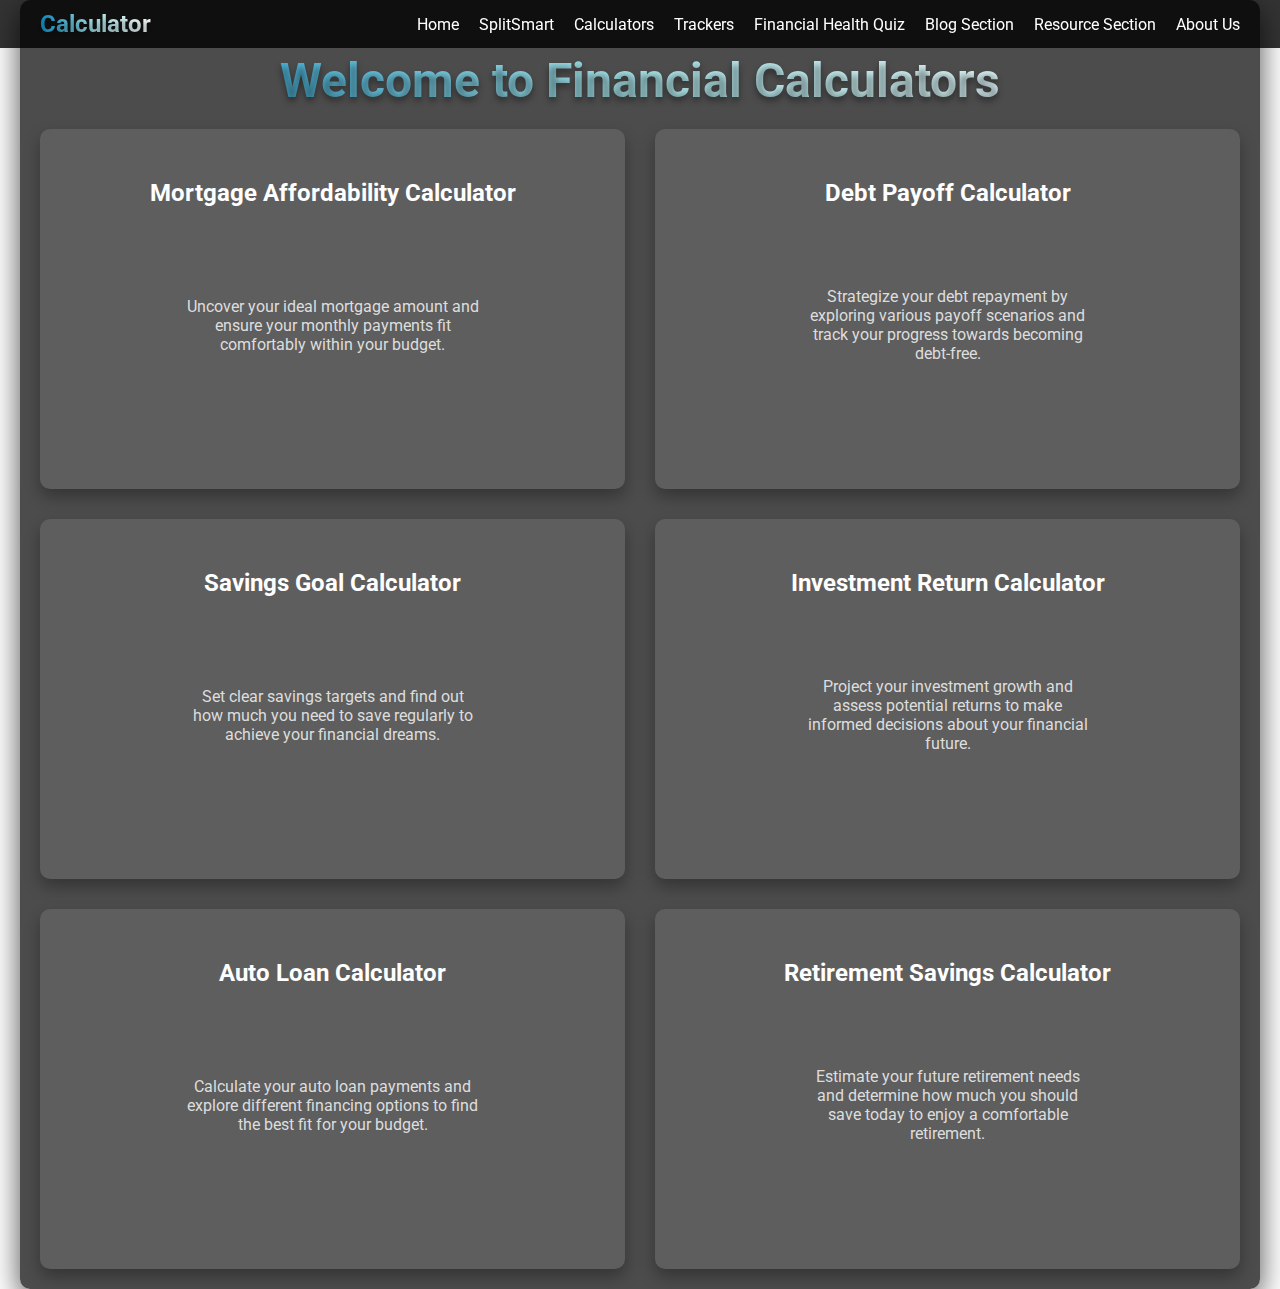
<file: index.html>
<!DOCTYPE html>
<html lang="en">
<head>
    <meta charset="UTF-8">
    <meta name="viewport" content="width=device-width, initial-scale=1.0">
    <title>Financial Calculators</title>
    <link rel="stylesheet" href="styles.css">
    <link rel="stylesheet" href="navbar.css">
</head>
<body>
    <!-- Navbar -->
    <nav class="navbar">
        <div class="navbar-container">
            <div class="navbar-left">
                <h1 class="navbar-brand">Calculator</h1>
            </div>
            <div class="navbar-right">
                <ul class="navbar-menu">
                    <li><a href="https://capify.vercel.app/">Home</a></li>
            <li><a href="https://group-finance-manager.vercel.app/login">SplitSmart</a></li>
            <li><a href="https://financial-calculators-seven.vercel.app/">Calculators</a></li>
            <li class="dropdown">
                <a href="#" id="navbarDropdown" class="dropdown-toggle">Trackers</a>
                <div class="dropdown-content" aria-labelledby="navbarDropdown">
                    <a id="" class="dropdown-item" href="https://balance-tracker-ashy.vercel.app/">Balance Tracker</a>
                    <a id="" class="dropdown-item" href="https://budget-tracker-k8yo.vercel.app/">Budget Tracker</a>
                </div>
            </li>
            <li><a href="https://financial-health-quiz.vercel.app/">Financial Health Quiz</a></li>
            <li><a href="https://blogs-section-three.vercel.app/">Blog Section</a></li>
            <li><a href="https://resources-section.vercel.app/">Resource Section</a></li>
            <li><a href="https://capify.vercel.app/#about">About Us</a></li>
                </ul>
                <div class="navbar-hamburger">
                    <span></span>
                    <span></span>
                    <span></span>
                </div>
            </div>
        </div>
    </nav>

    <div class="container">
        <h1>Welcome to Financial Calculators</h1>
        <div class="calculator-grid">
            <div class="calculator-card">
                <a href="./mortgage_calculator.html">
                    <h2>Mortgage Affordability Calculator</h2>
                    <p>Uncover your ideal mortgage amount and ensure your monthly payments fit comfortably within your budget.</p>
                </a>
            </div>
            <div class="calculator-card">
                <a href="./debt_calculator.html">
                    <h2>Debt Payoff Calculator</h2>
                    <p>Strategize your debt repayment by exploring various payoff scenarios and track your progress towards becoming debt-free.</p>
                </a>
            </div>
            <div class="calculator-card">
                <a href="./savings-goal-calculator.html">
                    <h2>Savings Goal Calculator</h2>
                    <p>Set clear savings targets and find out how much you need to save regularly to achieve your financial dreams.</p>
                </a>
            </div>
            <div class="calculator-card">
                <a href="./investment-return-calculator.html">
                    <h2>Investment Return Calculator</h2>
                    <p>Project your investment growth and assess potential returns to make informed decisions about your financial future.</p>
                </a>
            </div>
            <div class="calculator-card">
                <a href="./auto-loan-calculator.html">
                    <h2>Auto Loan Calculator</h2>
                    <p>Calculate your auto loan payments and explore different financing options to find the best fit for your budget.</p>
                </a>
            </div>
            <div class="calculator-card">
                <a href="./retirement-savings-calculator.html">
                    <h2>Retirement Savings Calculator</h2>
                    <p>Estimate your future retirement needs and determine how much you should save today to enjoy a comfortable retirement.</p>
                </a>
            </div>
        </div>
    </div>

    <script src="navbar.js"></script>
</body>
</html>
</file>
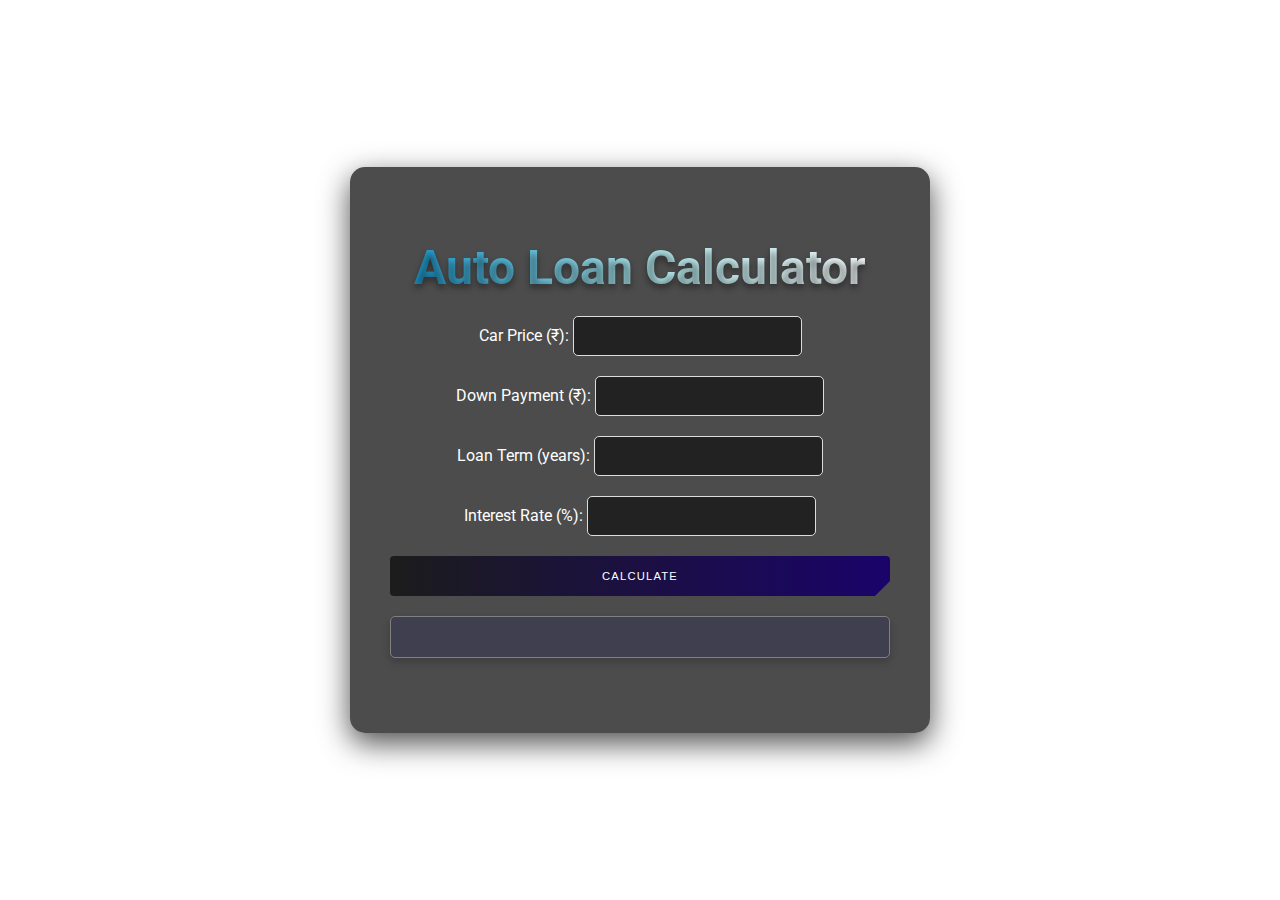
<file: auto-loan-calculator.html>
<!DOCTYPE html>
<html lang="en">
<head>
    <meta charset="UTF-8">
    <meta name="viewport" content="width=device-width, initial-scale=1.0">
    <title>Auto Loan Calculator</title>
    <link rel="stylesheet" href="Calculator_Styles.css">
</head>
<body>
    <div class="calculator-container">
        <h1>Auto Loan Calculator</h1>
        <form id="auto-loan-form" class="calculator-form">
            <div class="form-group">
                <label for="car-price">Car Price (₹):</label>
                <input type="number" id="car-price" class="input-field" required>
            </div>
            <div class="form-group">
                <label for="down-payment">Down Payment (₹):</label>
                <input type="number" id="down-payment" class="input-field" required>
            </div>
            <div class="form-group">
                <label for="loan-term">Loan Term (years):</label>
                <input type="number" id="loan-term" class="input-field" required>
            </div>
            <div class="form-group">
                <label for="interest-rate">Interest Rate (%):</label>
                <input type="number" id="interest-rate" class="input-field" step="0.1" required>
            </div>
            <button type="submit" class="calculate-button">Calculate</button>
        </form>
        <div id="result" class="result-display"></div>
    </div>
    <script src="auto-loan-calculator.js"></script>
</body>
</html>
</file>
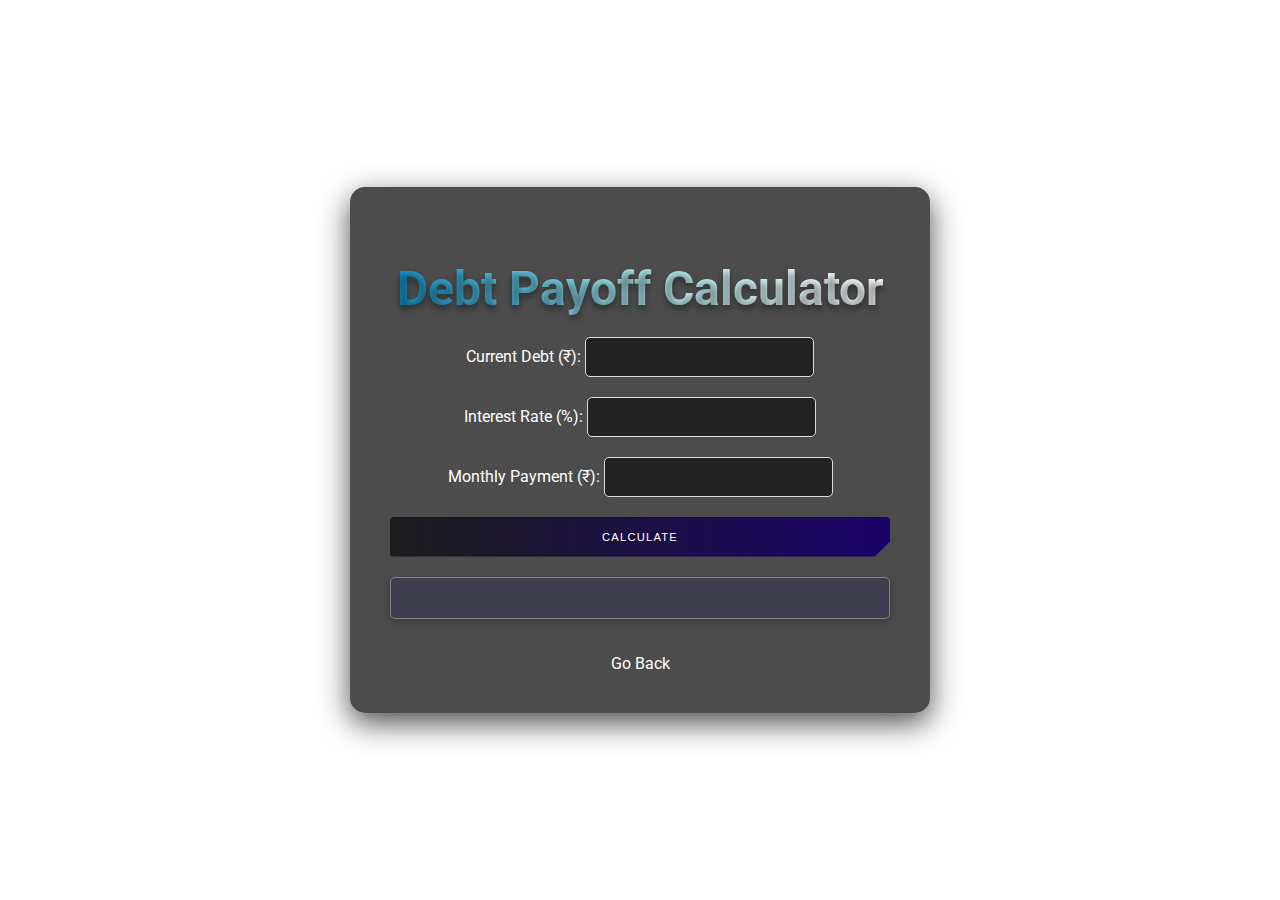
<file: debt_calculator.html>
<!DOCTYPE html>
<html lang="en">
<head>
    <meta charset="UTF-8">
    <meta name="viewport" content="width=device-width, initial-scale=1.0">
    <title>Debt Payoff Calculator</title>
    <link rel="stylesheet" href="Calculator_Styles.css">
</head>
<body>
    <div class="calculator-container">
        <h1>Debt Payoff Calculator</h1>
        <form id="debt-form" class="calculator-form">
            <div class="form-group">
                <label for="current-debt">Current Debt (₹):</label>
                <input type="number" id="current-debt" class="input-field" required>
            </div>
            <div class="form-group">
                <label for="interest-rate">Interest Rate (%):</label>
                <input type="number" id="interest-rate" class="input-field" step="0.01" required>
            </div>
            <div class="form-group">
                <label for="monthly-payment">Monthly Payment (₹):</label>
                <input type="number" id="monthly-payment" class="input-field" required>
            </div>
            <button type="button" class="calculate-button" onclick="calculateDebtPayoff()">Calculate</button>
        </form>
        <div id="result" class="result-display"></div>
        <a href="index.html" class="back-link">Go Back</a>
    </div>
    <script src="debt_calculator.js"></script>
</body>
</html>
</file>
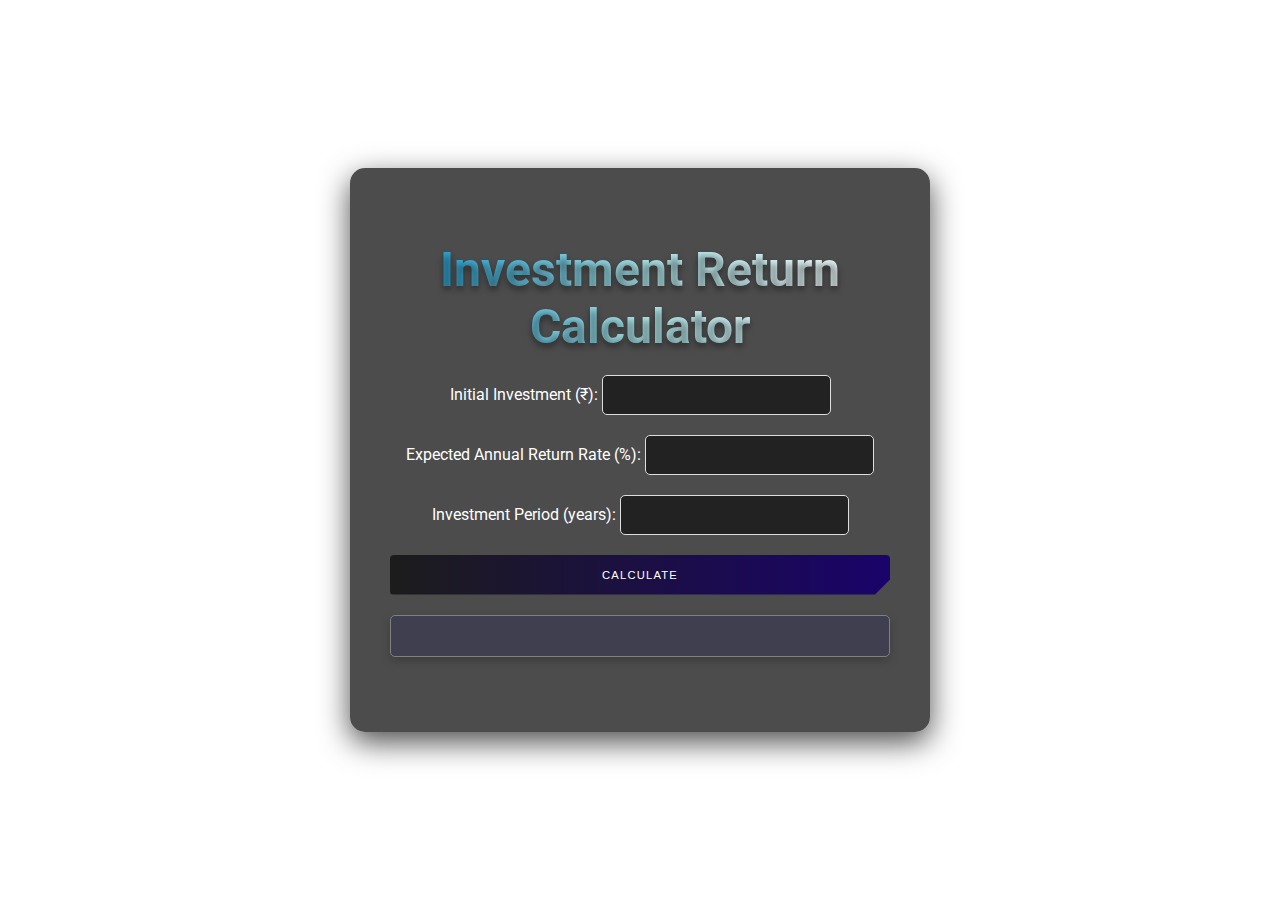
<file: investment-return-calculator.html>
<!DOCTYPE html>
<html lang="en">
<head>
    <meta charset="UTF-8">
    <meta name="viewport" content="width=device-width, initial-scale=1.0">
    <title>Investment Return Calculator</title>
    <link rel="stylesheet" href="Calculator_Styles.css">
</head>
<body>
    <div class="calculator-container">
        <h1>Investment Return Calculator</h1>
        <form id="investment-form" class="calculator-form">
            <div class="form-group">
                <label for="initial-investment">Initial Investment (₹):</label>
                <input type="number" id="initial-investment" class="input-field" required>
            </div>
            <div class="form-group">
                <label for="annual-return">Expected Annual Return Rate (%):</label>
                <input type="number" id="annual-return" class="input-field" step="0.1" required>
            </div>
            <div class="form-group">
                <label for="investment-period">Investment Period (years):</label>
                <input type="number" id="investment-period" class="input-field" required>
            </div>
            <button type="submit" class="calculate-button">Calculate</button>
        </form>
        <div id="result" class="result-display"></div>
    </div>
    <script src="investment-return-calculator.js"></script>
</body>
</html>
</file>
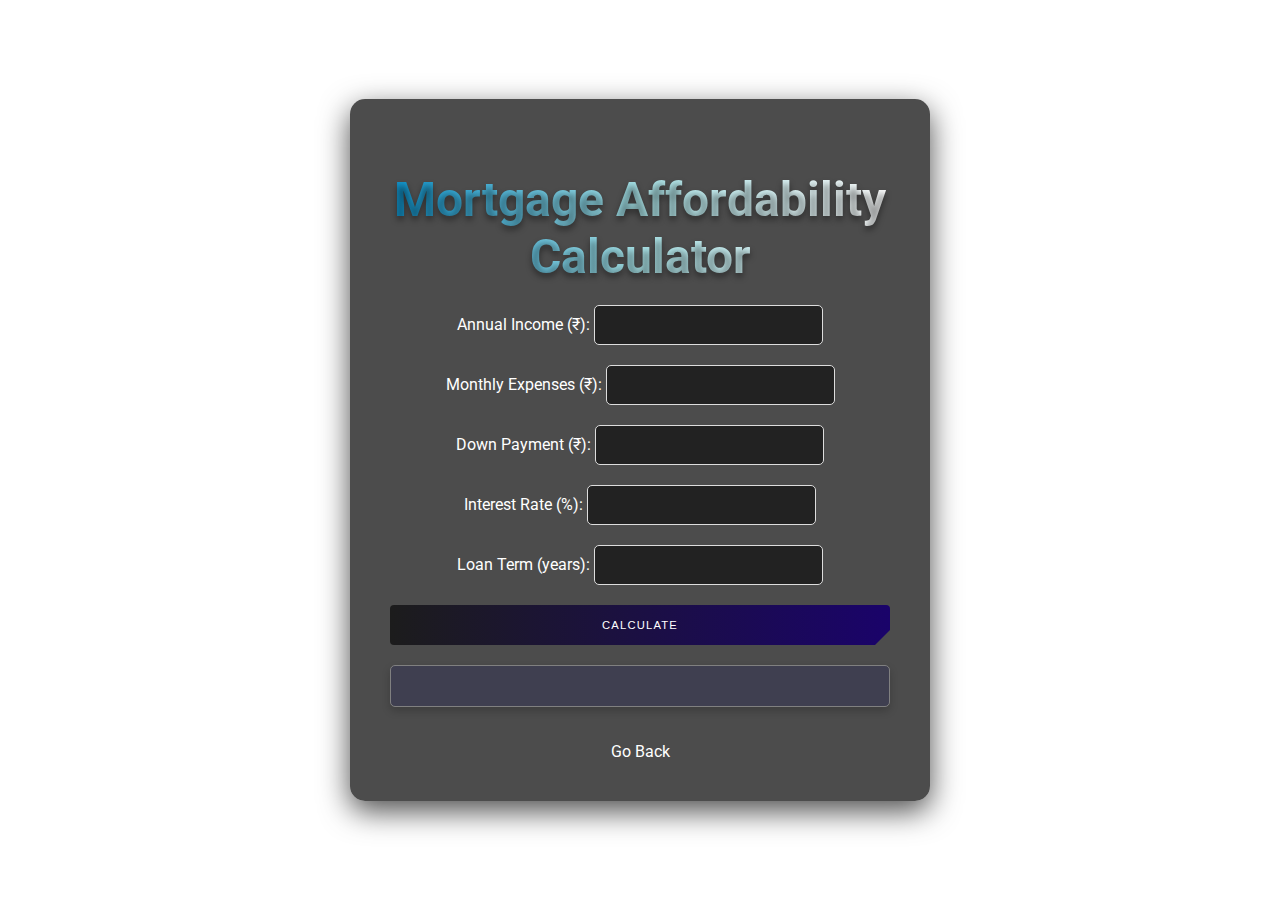
<file: mortgage_calculator.html>
<!DOCTYPE html>
<html lang="en">
<head>
    <meta charset="UTF-8">
    <meta name="viewport" content="width=device-width, initial-scale=1.0">
    <title>Mortgage Affordability Calculator</title>
    <link rel="stylesheet" href="Calculator_Styles.css">
    

</head>
<body>
    <div class="calculator-container">
        <h1>Mortgage Affordability Calculator</h1>
        <form id="mortgage-form" class="calculator-form">
            <div class="form-group">
                <label for="income">Annual Income (₹):</label>
                <input type="number" id="income" class="input-field" required>
            </div>
            <div class="form-group">
                <label for="expenses">Monthly Expenses (₹):</label>
                <input type="number" id="expenses" class="input-field" required>
            </div>
            <div class="form-group">
                <label for="down-payment">Down Payment (₹):</label>
                <input type="number" id="down-payment" class="input-field" required>
            </div>
            <div class="form-group">
                <label for="interest-rate">Interest Rate (%):</label>
                <input type="number" id="interest-rate" class="input-field" step="0.01" required>
            </div>
            <div class="form-group">
                <label for="loan-term">Loan Term (years):</label>
                <input type="number" id="loan-term" class="input-field" required>
            </div>
            <button type="button" class="calculate-button" onclick="calculateMortgage()">Calculate</button>
        </form>
        <div id="result" class="result-display" ></div>
        <a href="index.html" class="back-link">Go Back</a>
    </div>
    <script src="mortgage_calculator.js"></script>
</body>
</html>
</file>
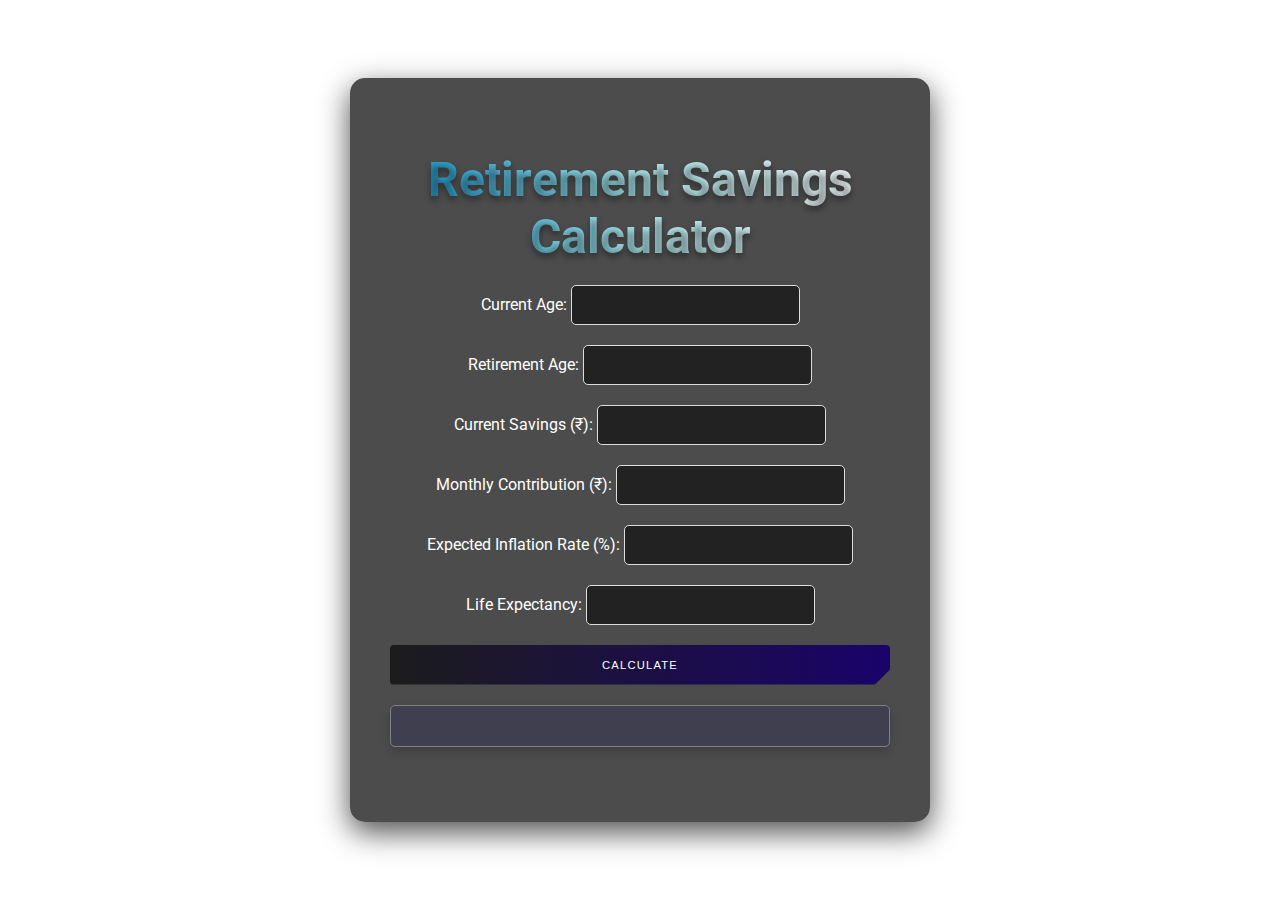
<file: retirement-savings-calculator.html>
<!DOCTYPE html>
<html lang="en">
<head>
    <meta charset="UTF-8">
    <meta name="viewport" content="width=device-width, initial-scale=1.0">
    <title>Retirement Savings Calculator</title>
    <link rel="stylesheet" href="Calculator_Styles.css">
</head>
<body>
    <div class="calculator-container">
        <h1>Retirement Savings Calculator</h1>
        <form id="retirement-form" class="calculator-form">
            <div class="form-group">
                <label for="current-age">Current Age:</label>
                <input type="number" id="current-age" class="input-field" required>
            </div>
            <div class="form-group">
                <label for="retirement-age">Retirement Age:</label>
                <input type="number" id="retirement-age" class="input-field" required>
            </div>
            <div class="form-group">
                <label for="current-savings">Current Savings (₹):</label>
                <input type="number" id="current-savings" class="input-field" required>
            </div>
            <div class="form-group">
                <label for="monthly-contribution">Monthly Contribution (₹):</label>
                <input type="number" id="monthly-contribution" class="input-field" required>
            </div>
            <div class="form-group">
                <label for="inflation-rate">Expected Inflation Rate (%):</label>
                <input type="number" id="inflation-rate" class="input-field" step="0.1" required>
            </div>
            <div class="form-group">
                <label for="life-expectancy">Life Expectancy:</label>
                <input type="number" id="life-expectancy" class="input-field" required>
            </div>
            <button type="submit" class="calculate-button">Calculate</button>
        </form>
        <div id="result" class="result-display"></div>
    </div>
    <script src="retirement-savings-calculator.js"></script>
</body>
</html>
</file>
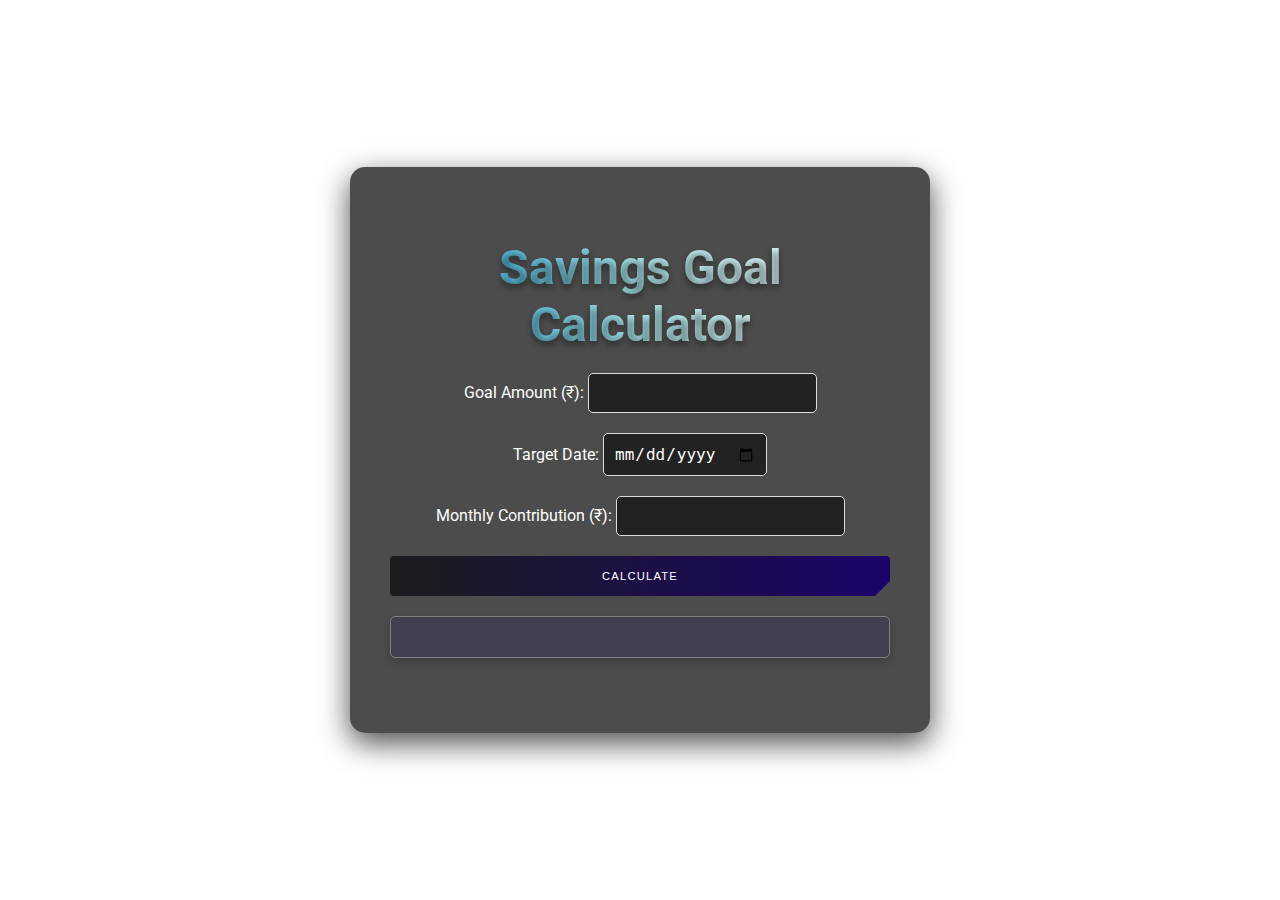
<file: savings-goal-calculator.html>
<!DOCTYPE html>
<html lang="en">
<head>
    <meta charset="UTF-8">
    <meta name="viewport" content="width=device-width, initial-scale=1.0">
    <title>Savings Goal Calculator</title>
    <link rel="stylesheet" href="Calculator_Styles.css">
</head>
<body>
    <div class="calculator-container">
        <h1>Savings Goal Calculator</h1>
        <form id="savings-form" class="calculator-form">
            <div class="form-group">
                <label for="goal-amount">Goal Amount (₹):</label>
                <input type="number" id="goal-amount" class="input-field" required>
            </div>
            <div class="form-group">
                <label for="target-date">Target Date:</label>
                <input type="date" id="target-date" class="input-field" required>
            </div>
            <div class="form-group">
                <label for="monthly-contribution">Monthly Contribution (₹):</label>
                <input type="number" id="monthly-contribution" class="input-field" required>
            </div>
            <button type="submit" class="calculate-button">Calculate</button>
        </form>
        <div id="result" class="result-display"></div>
    </div>
    <script src="savings-goal-calculator.js"></script>
</body>
</html>
</file>
<file: styles.css>
@import url('https://fonts.googleapis.com/css2?family=Roboto:wght@400;700&display=swap');

body {
  font-family: 'Roboto', sans-serif;
  margin: 0;
  padding: 0;
  box-sizing: border-box;
  background:  url('https://img.freepik.com/free-vector/black-faded-gradient-background-vector-with-blue-border_53876-125750.jpg') no-repeat center center fixed;
  background-size: cover;
  color: #fff;
  min-height: 100vh;
  display: flex;
  justify-content: center;
  align-items: center;
}

.container {
  text-align: center;
  padding: 20px;
  background: rgba(0, 0, 0, 0.7);
  border-radius: 10px;
  max-width: 1200px;
  width: 100%;
  box-shadow: 0 10px 30px rgba(0, 0, 0, 0.7);
}

h1 {
  font-size: 2.5rem;
  margin-bottom: 20px;
  color: #dde3e5;
  text-shadow: 0 4px 6px rgba(0, 0, 0, 0.4);
  font-size: 3rem;
            font-weight: bold;
            background: linear-gradient(to right, #0d90c8, #a9e3e7,#fcfcfc);
            -webkit-background-clip: text;
            -webkit-text-fill-color: transparent;
            background-clip: text;
            color: transparent;
}

.calculator-grid {
  display: grid;
  grid-template-columns: repeat(2, 1fr);
  gap: 30px;
}

.calculator-card {
  background: rgba(255, 255, 255, 0.1);
  padding: 30px;
  border-radius: 10px;
  box-shadow: 0 8px 16px rgba(0, 0, 0, 0.3);
  transition: transform 0.2s ease, box-shadow 0.2s ease;
  cursor: pointer;
  position: relative;
  height: 300px;
}

.calculator-card:hover {
  transform: translateY(-10px);
  box-shadow: 0 12px 20px rgba(0, 0, 0, 0.5);
}

.calculator-card h2 {
  color: #fff;
  font-size: 1.5rem;
  margin-bottom: 10px;
  text-align: center;
}

.calculator-card p {
  color: #ddd;
  font-size: 1rem;
  margin-bottom: 0;
  text-align: center;
  position: absolute;
  top: 50%;
  left: 50%;
  transform: translate(-50%, -50%);
}

.calculator-card .wave {
  position: absolute;
  bottom: 0;
  left: 50%;
  width: 100%;
  height: 50px;
  background: linear-gradient(45deg, #61dafb, #21a1f1, #61dafb);
  background-size: 200% 200%;
  animation: waveAnimation 5s linear infinite;
  border-radius: 0 0 10px 10px;
}

@keyframes waveAnimation {
  0% {
    background-position: 0% 50%;
  }
  50% {
    background-position: 100% 50%;
  }
  100% {
    background-position: 0% 50%;
  }
}

.calculator-card a {
  color: inherit;
  text-decoration: none;
  display: block;
}

/* Only make changes for screens below 1024px */
@media (max-width: 1024px) {
  .calculator-grid {
    grid-template-columns: 1fr;
  }

  .calculator-card {
    height: auto;
  }

  .calculator-card h2 {
    font-size: 1.4rem;
  }

  .calculator-card p {
    font-size: 1rem;
  }
}

/* Specific adjustments for tablets and mobile devices */
@media (max-width: 768px) {
  h1 {
    font-size: 2rem;
  }

  .calculator-card {
    padding: 20px;
    height: auto;
  }

  .calculator-card h2 {
    font-size: 1.3rem;
    margin-bottom: 15px;
  }

  .calculator-card p {
    font-size: 0.9rem;
    position: static;
    transform: none;
    text-align: center;
  }

  .calculator-card .wave {
    height: 40px;
  }
}

@media (max-width: 480px) {
  h1 {
    font-size: 1.8rem;
    margin-bottom: 15px;
  }

  .calculator-card {
    padding: 15px;
  }

  .calculator-card h2 {
    font-size: 1.2rem;
  }

  .calculator-card p {
    font-size: 0.8rem;
  }

  .calculator-card .wave {
    height: 30px;
  }
}
</file>
<file: navbar.css>
/* Navbar Styling */
.navbar {
    position: fixed;
    top: 0;
    width: 100%;
    background: rgba(0, 0, 0, 0.8);
    padding: 10px 20px;
    display: flex;
    justify-content: space-between;
    align-items: center;
    z-index: 1000;
}

.navbar-container {
    width: 100%;
    max-width: 1200px;
    margin: 0 auto;
    display: flex;
    justify-content: space-between;
    align-items: center;
}

.navbar-brand {
    padding-left: 3.%;
    color: #bac0c2;
    font-size: 1.5rem;
    margin: 0;
}

.navbar-menu {
    display: flex;
    list-style: none;
    margin: 0;
    padding: 0;
}

.navbar-menu li {
    margin-left: 20px;
}

.navbar-menu a {
    color: #fff;
    text-decoration: none;
    font-size: 1rem;
    transition: color 0.3s ease;
}

.navbar-menu a:hover {
    color: #61dafb;
}

/* Dropdown Menu */
.dropdown {
    position: relative;
}

.dropdown-content {
    display: none;
    position: absolute;
    top: 100%;
    left: 0;
    background: rgba(0, 0, 0, 0.8);
    min-width: 150px;
    box-shadow: 0 8px 16px rgba(0, 0, 0, 0.7);
    z-index: 1;
    border-radius: 5px;
}

.dropdown-content a {
    color: #fff;
    padding: 10px 15px;
    display: block;
    text-decoration: none;
    font-size: 1rem;
}

.dropdown-content a:hover {
    background: #496067;
}

.dropdown:hover .dropdown-content {
    display: block;
}

/* Hamburger Menu for Small Screens */
.navbar-hamburger {
    display: none;
    flex-direction: column;
    cursor: pointer;
    
}

.navbar-hamburger span {
    background: #fff;
    width: 25px;
    height: 3px;
    margin: 4px 0;
    transition: all 0.3s ease;
    
}

@media (max-width: 768px) {
    .navbar-menu {
        display: none;
        position: absolute;
        top: 60px;
        right: 0;
        background: rgba(0, 0, 0, 0.9);
        flex-direction: column;
        width: 100%;
        max-width: 200px;
        padding: 10px;
        box-shadow: 0 8px 16px rgba(0, 0, 0, 0.7);
    }

    .navbar-menu li {
        margin-left: 0;
        margin-bottom: 10px;
    }

    .navbar-hamburger {
        display: flex;
    }

    .navbar-hamburger.active span:nth-child(1) {
        transform: translateY(7px) rotate(45deg);
    }

    .navbar-hamburger.active span:nth-child(2) {
        opacity: 0;
    }

    .navbar-hamburger.active span:nth-child(3) {
        transform: translateY(-7px) rotate(-45deg);
    }

    .navbar-menu.show {
        display: flex;
    }
}
</file>
<file: Calculator_Styles.css>
@import url('https://fonts.googleapis.com/css2?family=Roboto:wght@400;700&display=swap');

body {
    font-family: 'Roboto', sans-serif;
    margin: 0;
    padding: 0;
    box-sizing: border-box;
    background: url('https://img.freepik.com/free-vector/black-faded-gradient-background-vector-with-blue-border_53876-125750.jpg') no-repeat center center fixed;
    background-size: cover;
    color: #fff;
    display: flex;
    justify-content: center;
    align-items: center;
    min-height: 100vh;
}

.calculator-container {
    background: rgba(0, 0, 0, 0.7);
    padding: 40px;
    border-radius: 15px;
    box-shadow: 0 10px 30px rgba(0, 0, 0, 0.7);
    max-width: 500px;
    width: 90%;
    text-align: center;
    animation: fadeIn 1.5s ease-in-out;
}

h1 {
    font-size: 2.5rem;
    margin-bottom: 20px;
    text-shadow: 0 4px 6px rgba(0, 0, 0, 0.4);
    font-size: 3rem;
            font-weight: bold;
            background: linear-gradient(to right, #0d90c8, #a9e3e7,#fcfcfc);
            -webkit-background-clip: text;
            -webkit-text-fill-color: transparent;
            background-clip: text;
            color: transparent;
}

.calculator-form {
    display: flex;
    flex-direction: column;
}

.label {
    text-align: left;
    margin-bottom: 10px;
}

.input-field {
    padding: 10px;
    margin-bottom: 20px;
    border-radius: 5px;
    border: 1px solid #ddd;
    font-size: 1rem;
    background-color: #222;
    color: #fff;
}

.input-field:focus {
    border-color: #61dafb;
    outline: none;
}

/* From Uiverse.io by niat786 */ 
.calculate-button {
    border-radius: .25rem;
    text-transform: uppercase;
    font-style: normal;
    font-weight: 400;
    padding-left: 25px;
    padding-right: 25px;
    color: #fff;
    -webkit-clip-path: polygon(0 0,0 0,100% 0,100% 0,100% calc(100% - 15px),calc(100% - 15px) 100%,15px 100%,0 100%);
    clip-path: polygon(0 0,0 0,100% 0,100% 0,100% calc(100% - 15px),calc(100% - 15px) 100%,15px 100%,0 100%);
    height: 40px;
    font-size: 0.7rem;
    line-height: 14px;
    letter-spacing: 1.2px;
    transition: .2s .1s;
    background-image: linear-gradient(90deg,#1c1c1c,#1a036a);
    border: 0 solid;
    overflow: hidden;
  }
  
  .calculate-button:hover {
    cursor: pointer;
    transition: all .3s ease-in;
    padding-right: 30px;
    padding-left: 30px;
  }

.result-display {
    margin-top: 20px;
    padding: 20px;
    
    border-radius: 5px;
    box-shadow: 0 4px 8px rgba(0, 0, 0, 0.2);
    background-color: rgb(23, 23, 90,0.25) ;
     border: 1px solid grey; 
     margin-bottom: 35px; 
}
.back-link{
    color:rgb(255, 255, 255);
    text-decoration: none; 
}
.back-link:hover{
    color:blue;
}

@keyframes fadeIn {
    0% { opacity: 0; }
    100% { opacity: 1; }
}

@media (max-width: 768px) {
    h1 {
        font-size: 2rem;
    }

    .calculator-container {
        padding: 20px;
    }
}
</file>
